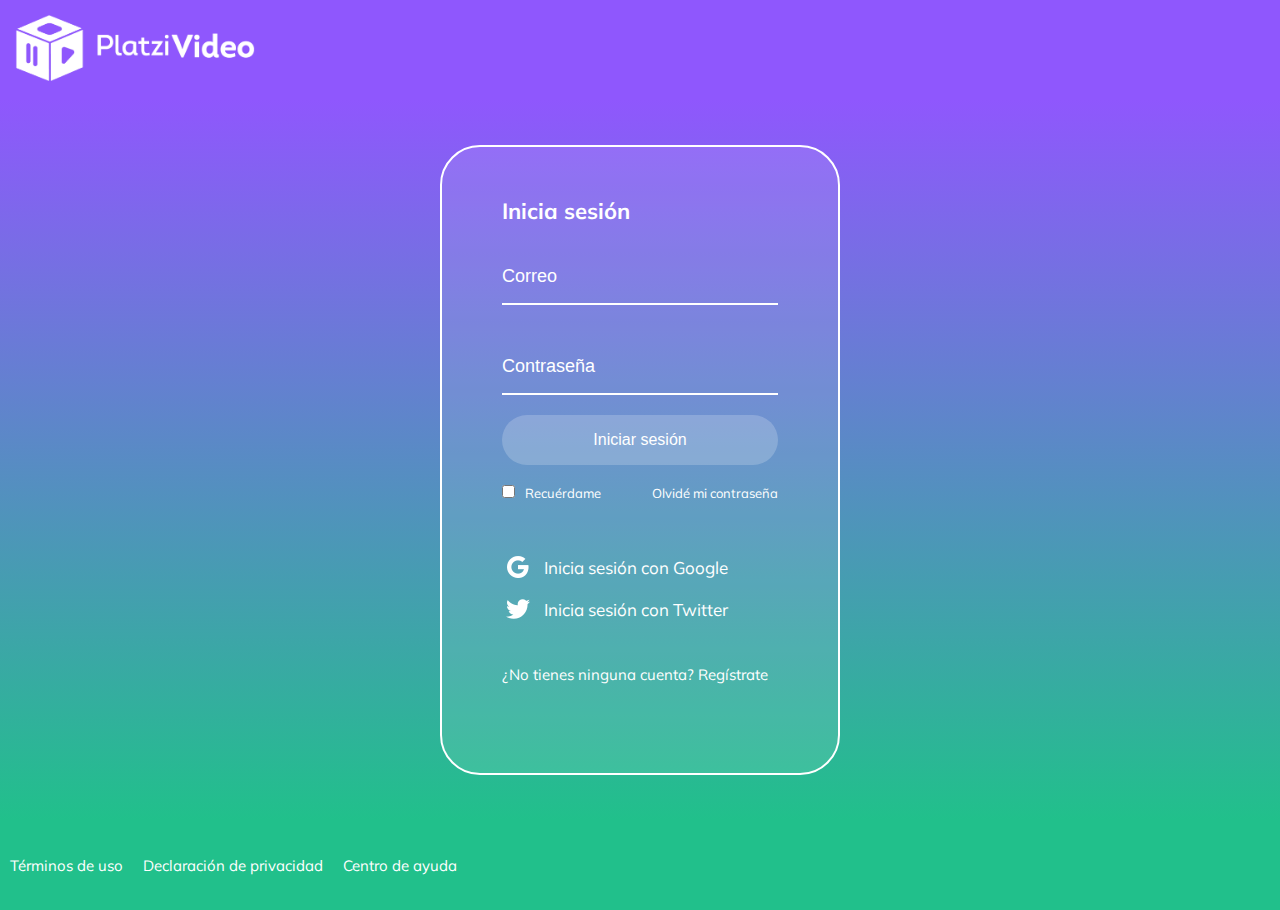
<file: login/index.html>
<!DOCTYPE html>
<html lang="en">
  <head>
    <meta charset="UTF-8" />
    <meta http-equiv="X-UA-Compatible" content="IE=edge" />
    <meta name="viewport" content="width=device-width, initial-scale=1.0" />
    <title>Platzi Video</title>
    <link
      href="https://fonts.googleapis.com/css?family=Muli&display=swap"
      rel="stylesheet"
    />
    <link rel="stylesheet" href="./styles.css" />
    <link
      rel="stylesheet"
      href="./mobile.css"
      media="screen and (max-width:768px)"
    />
  </head>
  <body>
    <header>
      <nav class="nav">
        <figure>
          <img
            src="../asssets/logo-platzi-video-BW2.png"
            alt="Logo Platzi Video"
          />
        </figure>
      </nav>
    </header>
    <main class="login">
      <section class="login__container">
        <h2>Inicia sesión</h2>
        <form class="login__container-form" action="">
          <input class="input" type="text" placeholder="Correo" />
          <input class="input" type="text" placeholder="Contraseña" />
          <button>Iniciar sesión</button>
          <section class="login__container-remember-me">
            <label>
              <input
                class="login__container-input"
                type="checkbox"
                value="checkbox"
              />Recuérdame
            </label>
            <a href="/">Olvidé mi contraseña</a>
          </section>
        </form>
        <section class="login__container-social">
          <figure>
            <img src="../asssets/google-icon.png" alt="Google" />Inicia sesión
            con Google
          </figure>
          <figure>
            <img src="../asssets/twitter-icon.png" alt="Google" />Inicia sesión
            con Twitter
          </figure>
        </section>
        <p class="login__container-register">
          ¿No tienes ninguna cuenta? <a href="">Regístrate</a>
        </p>
      </section>
    </main>
    <footer class="footer">
      <a href="/">Términos de uso</a>
      <a href="/">Declaración de privacidad</a>
      <a href="/">Centro de ayuda</a>
    </footer>
  </body>
</html>
</file>
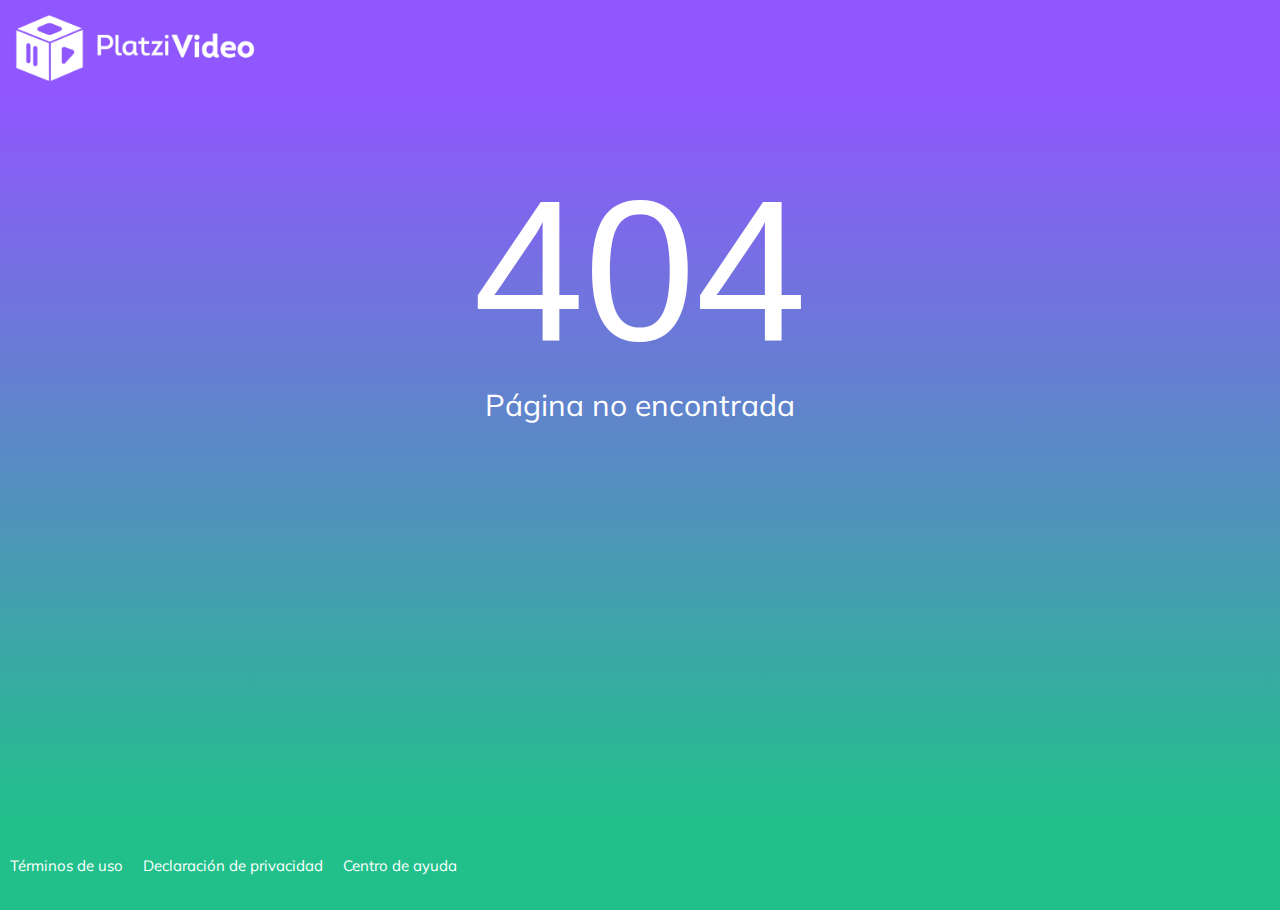
<file: not_found/index.html>
<!DOCTYPE html>
<html lang="en">
  <head>
    <meta charset="UTF-8" />
    <meta http-equiv="X-UA-Compatible" content="IE=edge" />
    <meta name="viewport" content="width=device-width, initial-scale=1.0" />
    <title>Platzi Video</title>
    <link
      href="https://fonts.googleapis.com/css?family=Muli&display=swap"
      rel="stylesheet"
    />
    <link rel="stylesheet" href="./styles.css" />
  </head>
  <body>
    <header>
      <nav class="nav">
        <figure>
          <img
            src="../asssets/logo-platzi-video-BW2.png"
            alt="Logo Platzi Videos"
          />
        </figure>
      </nav>
    </header>
    <main class="login">
      <section class="text animated pulse">
          <p>404</p>
      </section>
      <p>Página no encontrada</p>
</main>
    <footer class="footer">
      <a href="/">Términos de uso</a>
      <a href="/">Declaración de privacidad</a>
      <a href="/">Centro de ayuda</a>
    </footer>
  </body>
</html>
</file>
<file: login/styles.css>
* {
  box-sizing: border-box;
  margin: 0;
  padding: 0;
}

html {
  font-family: Muli, sans-serif;
  font-size: 62.5%;
}

:root {
  --background-color: #8f57fd;
  --accent-color: #21c08b;
  --text-color: white;
}

body {
  background-color: var(--background-color);
  color: var(--text-color);
  font-family: "Muli", sans-serif;
  margin: 0px;
}

.nav {
  color: var(--text-color);
  display: flex;
  height: 10vh;
  justify-content: space-between;
  margin-top: 1rem;
  padding-left: 1rem;
  padding-right: 1rem;
}

.nav img {
  max-width: 25rem;
}

.login {
  align-items: center;
  background: linear-gradient(var(--background-color), var(--accent-color));
  display: flex;
  flex-direction: column;
  justify-content: center;
  min-height: 80vh;
  padding: 0px 3rem;
}

.login__container {
  background-color: rgba(255, 255, 255, 0.1);
  border-radius: 4rem;
  border: 0.2rem solid var(--text-color);
  min-height: 70vh;
  padding: 5rem 6rem;
  width: 40rem;
}

.login__container-form {
  display: flex;
  flex-direction: column;
}

.login__container-remember-me {
  display: flex;
  font-size: 1.3rem;
  justify-content: space-between;
  margin-bottom: 5rem;
  margin-top: 2rem;
}

.login__container-input {
  margin-right: 1rem;
}

.login__container-remember-me a {
  color: var(--text-color);
  text-decoration: none;
}

.login__container-remember-me a:hover {
  text-decoration: underline;
}

.login__container-social > figure {
  align-items: center;
  display: flex;
  font-size: 14px;
  margin-bottom: 10px;
}

.login__container h2 {
  font-size: 2.2rem;
  margin-bottom: 1rem;
}

.input {
  background-color: transparent;
  border-color: var(--text-color);
  border-left: 0;
  border-right: 0;
  border-top: 0;
  color: var(--text-color);
  font-size: 1.6rem;
  height: 5rem;
  margin: 2rem 0;
  padding-bottom: 0.5rem;
}

.input:focus {
  outline: none;
}

::placeholder {
  color: var(--text-color);
  font-size: 1.8rem;
  height: 3rem;
}

.input:focus::placeholder {
  opacity: 0.5;
}

.login__container-form button {
  background-color: rgba(255, 255, 255, 0.2);
  border-radius: 4rem;
  border-style: none;
  color: var(--text-color);
  font-size: 1.6rem;
  height: 5rem;
}

.login__container-social {
  margin-bottom: 4rem;
}
.login__container-social figure {
  font-size: 1.7rem;
}

.login__container-social img {
  padding-right: 1rem;
}

.login__container-register {
  font-size: 1.5rem;
}

.login__container-register a {
  color: var(--text-color);
  text-decoration: none;
}

.login__container-register a:hover {
  text-decoration: underline;
}

.footer {
  align-items: center;
  background-color: var(--accent-color);
  display: flex;
  font-size: 1.5rem;
  min-height: 10vh;
}

.footer a {
  color: var(--text-color);
  margin: 1rem;
  text-decoration: none;
}

.footer a:hover {
  text-decoration: underline;
}
</file>
<file: login/mobile.css>
.nav {
  margin-top: 2rem;
}

.nav img {
  max-width: 17rem;
}

.login__container {
  background-color: transparent;
  border: none;
  padding-left: 2rem;
  padding-top: 0;
  padding-bottom: 0;
  margin-bottom: 0;
  padding-right: 4rem;
  width: 100vw;
}

.login {
  min-height: 73vh;
}

.footer {
  -webkit-box-orient: vertical;
  -webkit-box-direction: normal;
      -ms-flex-direction: column;
          flex-direction: column;
}
/*# sourceMappingURL=mobile.css.map */
</file>
<file: not_found/styles.css>
* {
  -webkit-box-sizing: border-box;
          box-sizing: border-box;
  margin: 0;
  padding: 0;
}

html {
  font-family: Muli, sans-serif;
  font-size: 62.5%;
}

:root {
  --background-color: #8f57fd;
  --accent-color: #21c08b;
  --text-color: white;
  --font: Muli, sans-serif;
}

body {
  background-color: var(--background-color);
  color: var(--text-color);
  font-family: "Muli", sans-serif;
  margin: 0px;
}

.nav {
  color: var(--text-color);
  display: -webkit-box;
  display: -ms-flexbox;
  display: flex;
  height: 10vh;
  -webkit-box-pack: justify;
      -ms-flex-pack: justify;
          justify-content: space-between;
  margin-top: 1rem;
  padding-left: 1rem;
  padding-right: 1rem;
}

.nav img {
  max-width: 25rem;
}

.login {
  -webkit-box-align: center;
      -ms-flex-align: center;
          align-items: center;
  background: -webkit-gradient(linear, left top, left bottom, from(var(--background-color)), to(var(--accent-color)));
  background: linear-gradient(var(--background-color), var(--accent-color));
  display: -webkit-box;
  display: -ms-flexbox;
  display: flex;
  -webkit-box-orient: vertical;
  -webkit-box-direction: normal;
      -ms-flex-direction: column;
          flex-direction: column;
  -webkit-box-pack: stretch;
      -ms-flex-pack: stretch;
          justify-content: stretch;
  min-height: 80vh;
  padding: 0px 3rem;
}

.login__container {
  background-color: rgba(255, 255, 255, 0.1);
  border-radius: 4rem;
  border: 0.2rem solid var(--text-color);
  min-height: 70vh;
  padding: 5rem 6rem;
  width: 40rem;
}

.login__container-form {
  display: -webkit-box;
  display: -ms-flexbox;
  display: flex;
  -webkit-box-orient: vertical;
  -webkit-box-direction: normal;
      -ms-flex-direction: column;
          flex-direction: column;
}

.login__container-remember-me {
  display: -webkit-box;
  display: -ms-flexbox;
  display: flex;
  font-size: 1.3rem;
  -webkit-box-pack: justify;
      -ms-flex-pack: justify;
          justify-content: space-between;
  margin-bottom: 5rem;
  margin-top: 2rem;
}

.login__container-input {
  margin-right: 1rem;
}

.login__container-remember-me a {
  color: var(--text-color);
  text-decoration: none;
}

.login__container-remember-me a:hover {
  text-decoration: underline;
}

.login__container-social > figure {
  -webkit-box-align: center;
      -ms-flex-align: center;
          align-items: center;
  display: -webkit-box;
  display: -ms-flexbox;
  display: flex;
  font-size: 14px;
  margin-bottom: 10px;
}

.login__container h2 {
  font-size: 2.2rem;
  margin-bottom: 1rem;
}

.input {
  background-color: transparent;
  border-color: var(--text-color);
  border-left: 0;
  border-right: 0;
  border-top: 0;
  color: var(--text-color);
  font-size: 1.6rem;
  height: 5rem;
  margin: 2rem 0;
  padding-bottom: 0.5rem;
}

.input:focus {
  outline: none;
}

::-webkit-input-placeholder {
  color: var(--text-color);
  font-size: 1.8rem;
  height: 3rem;
}

:-ms-input-placeholder {
  color: var(--text-color);
  font-size: 1.8rem;
  height: 3rem;
}

::-ms-input-placeholder {
  color: var(--text-color);
  font-size: 1.8rem;
  height: 3rem;
}

::placeholder {
  color: var(--text-color);
  font-size: 1.8rem;
  height: 3rem;
}

.input:focus::-webkit-input-placeholder {
  opacity: 0.5;
}

.input:focus:-ms-input-placeholder {
  opacity: 0.5;
}

.input:focus::-ms-input-placeholder {
  opacity: 0.5;
}

.input:focus::placeholder {
  opacity: 0.5;
}

.login__container-form button {
  background-color: rgba(255, 255, 255, 0.2);
  border-radius: 4rem;
  border-style: none;
  color: var(--text-color);
  font-size: 1.6rem;
  height: 5rem;
}

.login__container-social {
  margin-bottom: 4rem;
}

.login__container-social figure {
  font-size: 1.7rem;
}

.login__container-social img {
  padding-right: 1rem;
}

.login__container-register {
  font-size: 1.5rem;
}

.login__container-register a {
  color: var(--text-color);
  text-decoration: none;
}

.login__container-register a:hover {
  text-decoration: underline;
}

.footer {
  -webkit-box-align: center;
      -ms-flex-align: center;
          align-items: center;
  background-color: var(--accent-color);
  display: -webkit-box;
  display: -ms-flexbox;
  display: flex;
  font-size: 1.5rem;
  min-height: 10vh;
}

.footer a {
  color: var(--text-color);
  margin: 1rem;
  text-decoration: none;
}

.footer a:hover {
  text-decoration: underline;
}

.login section p:first-child {
  font-size: 20rem;
}

.login p:last-child {
  font-size: 3rem;
}

@-webkit-keyframes pulse {
  0% {
    -webkit-transform: scale(1);
            transform: scale(1);
  }
  50% {
    -webkit-transform: scale(1.1);
            transform: scale(1.1);
  }
  100% {
    -webkit-transform: scale(1);
            transform: scale(1);
  }
}

@keyframes pulse {
  0% {
    -webkit-transform: scale(1);
            transform: scale(1);
  }
  50% {
    -webkit-transform: scale(1.1);
            transform: scale(1.1);
  }
  100% {
    -webkit-transform: scale(1);
            transform: scale(1);
  }
}

.pulse {
  -webkit-animation-name: pulse;
          animation-name: pulse;
  -webkit-animation-duration: 0.1s;
          animation-duration: 0.1s;
}

body {
  margin: 0px;
  width: 100%;
}

.wrap {
  margin: 0px auto;
  width: 486px;
}

.box {
  width: 160px;
  height: 120px;
  float: left;
  background: #347fc3;
  border: 1px solid #fff;
  overflow: hidden;
}

.text {
  text-align: center;
  margin-top: 56px;
  color: #fff;
  font-size: 1.0em;
  font-family: sans-serif;
  text-transform: uppercase;
}

.animated {
  -webkit-animation-duration: 1.35s;
          animation-duration: 1.35s;
  -webkit-animation-fill-mode: both;
          animation-fill-mode: both;
  -webkit-animation-iteration-count: infinite;
          animation-iteration-count: infinite;
}

@media all and (max-width: 680px) {
  .wrap {
    width: 100%;
  }
  .box {
    width: 100%;
    height: 55px;
    clear: both;
    margin: 0px auto;
  }
  .text {
    margin-top: 20px;
  }
  .hingebox, .flipbox {
    display: none;
  }
}
/*# sourceMappingURL=styles.css.map */
</file>
